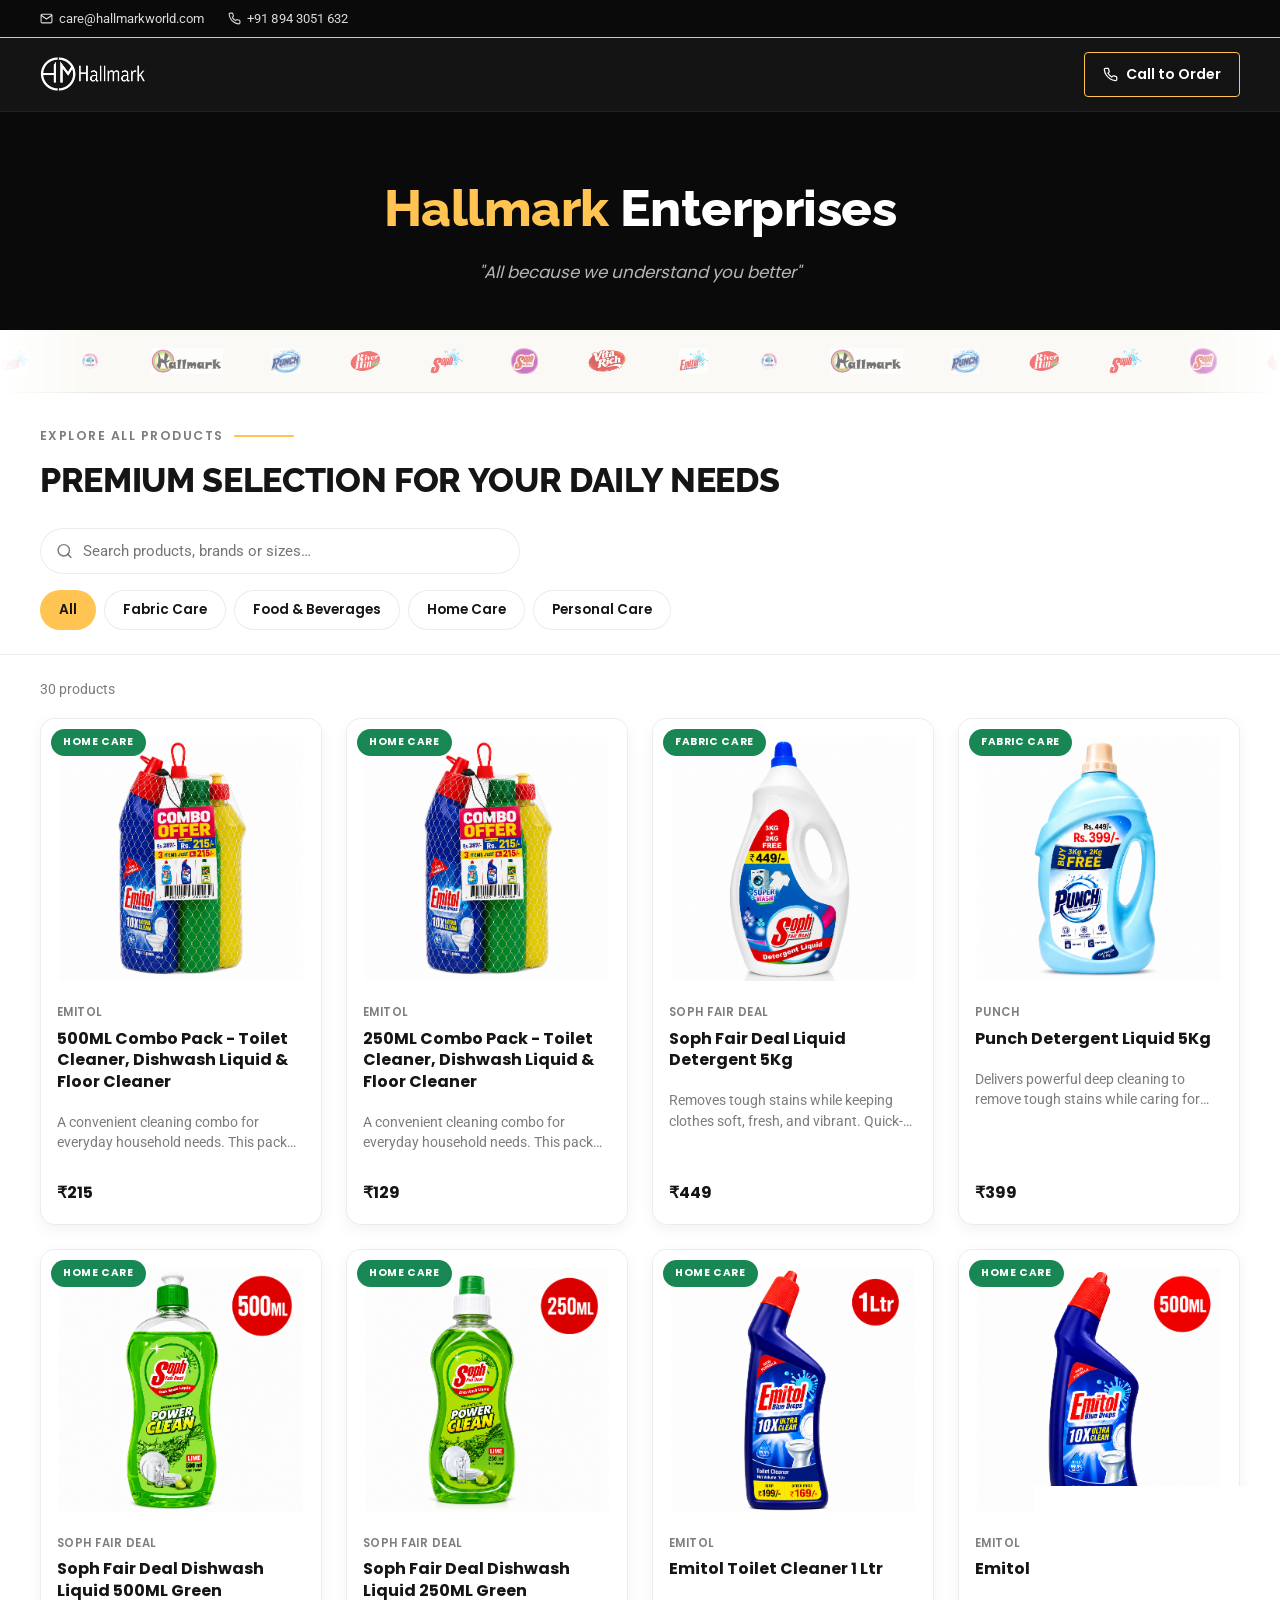
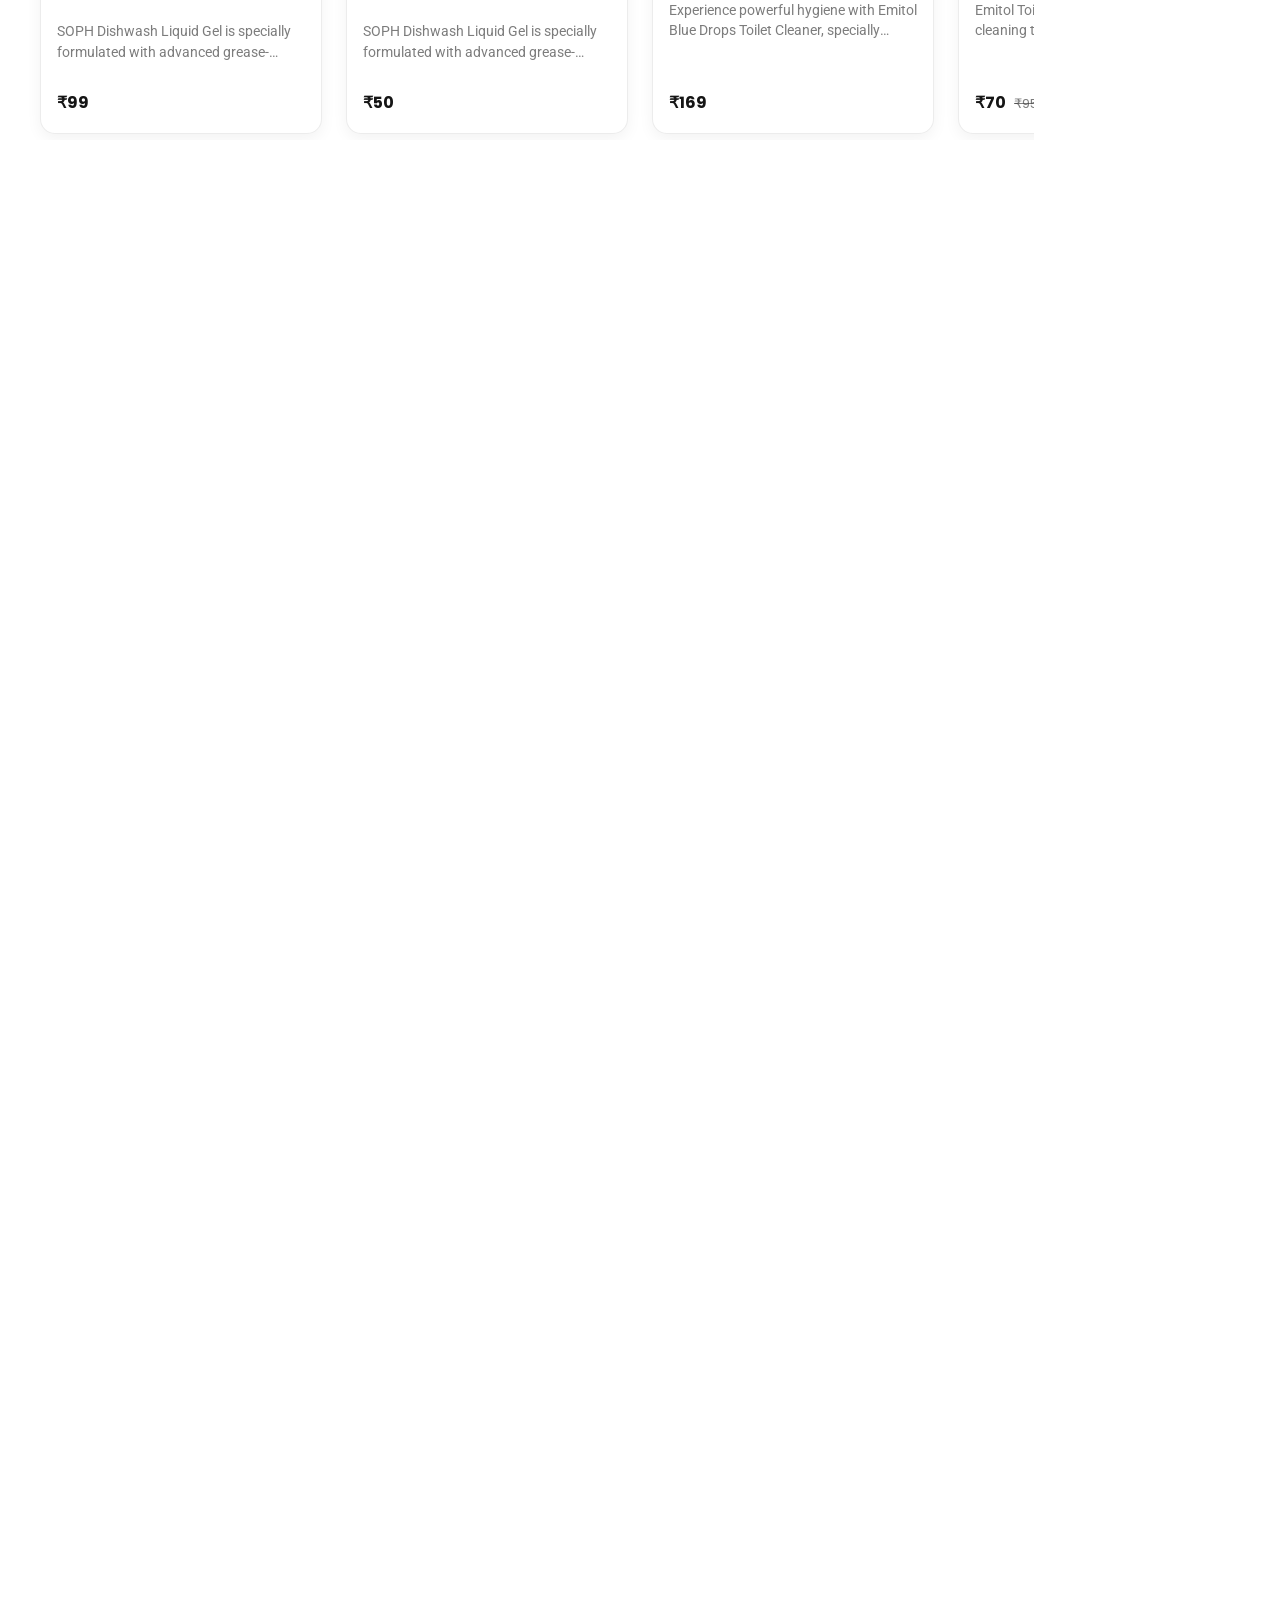
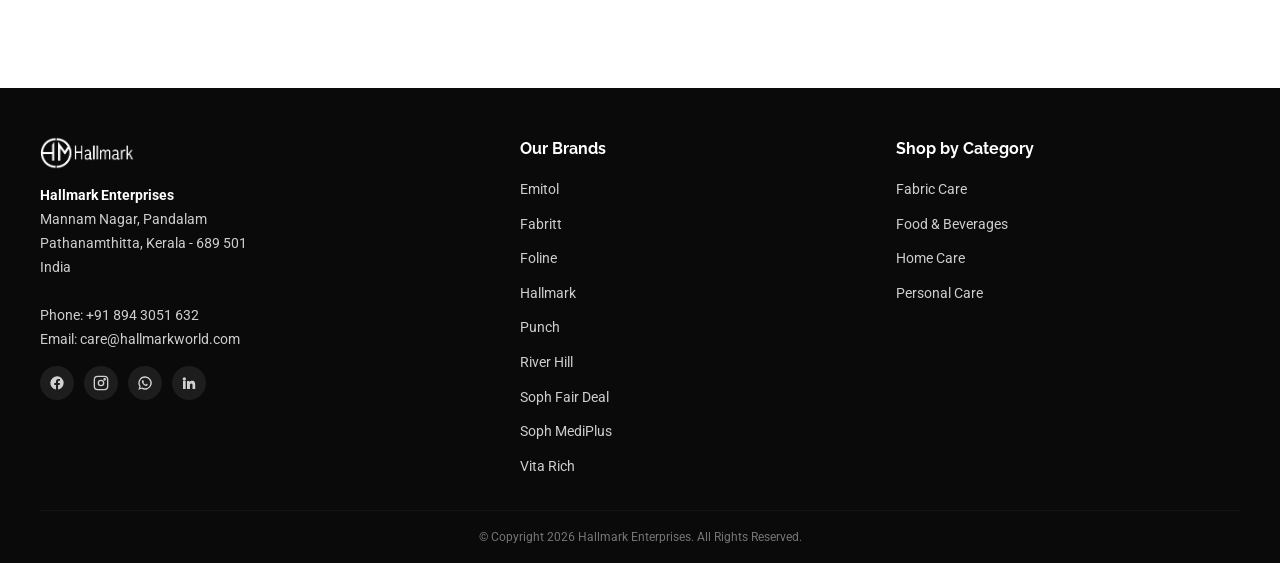
<file: index.html>
<!DOCTYPE html>
<html lang="en">
<head>
<meta charset="UTF-8">
<meta name="viewport" content="width=device-width, initial-scale=1.0">
<title>All Products | Hallmark Enterprises</title>
<link rel="stylesheet" href="css/style.css">
<link rel="manifest" href="manifest.json">
<meta name="theme-color" content="#0a0a0a">
<link rel="apple-touch-icon" href="icons/icon-192.png">
<link rel="icon" type="image/png" sizes="192x192" href="icons/icon-192.png">
<meta name="apple-mobile-web-app-capable" content="yes">
<meta name="apple-mobile-web-app-status-bar-style" content="black-translucent">
<meta name="apple-mobile-web-app-title" content="Hallmark">
</head>
<body>

<div class="topbar">
  <div class="wrap">
    <a href="mailto:care@hallmarkworld.com">
      <svg width="16" height="16" viewBox="0 0 24 24" fill="none" stroke="currentColor" stroke-width="2"><rect x="2" y="4" width="20" height="16" rx="2"></rect><path d="m22 6-10 7L2 6"></path></svg>
      care@hallmarkworld.com
    </a>
    <a href="tel:+918943051632">
      <svg width="16" height="16" viewBox="0 0 24 24" fill="none" stroke="currentColor" stroke-width="2"><path d="M22 16.92v3a2 2 0 0 1-2.18 2 19.79 19.79 0 0 1-8.63-3.07 19.5 19.5 0 0 1-6-6 19.79 19.79 0 0 1-3.07-8.67A2 2 0 0 1 4.11 2h3a2 2 0 0 1 2 1.72 12.84 12.84 0 0 0 .7 2.81 2 2 0 0 1-.45 2.11L8.09 9.91a16 16 0 0 0 6 6l1.27-1.27a2 2 0 0 1 2.11-.45 12.84 12.84 0 0 0 2.81.7A2 2 0 0 1 22 16.92z"></path></svg>
      +91 894 3051 632
    </a>
  </div>
</div>

<header class="site-header">
  <div class="wrap">
    <a class="logo-link" href="index.html"><img src="images/logo-white.png" alt="Hallmark Enterprises"></a>
    <a class="header-call" href="tel:+918943051632">
      <svg width="16" height="16" viewBox="0 0 24 24" fill="none" stroke="currentColor" stroke-width="2"><path d="M22 16.92v3a2 2 0 0 1-2.18 2 19.79 19.79 0 0 1-8.63-3.07 19.5 19.5 0 0 1-6-6 19.79 19.79 0 0 1-3.07-8.67A2 2 0 0 1 4.11 2h3a2 2 0 0 1 2 1.72 12.84 12.84 0 0 0 .7 2.81 2 2 0 0 1-.45 2.11L8.09 9.91a16 16 0 0 0 6 6l1.27-1.27a2 2 0 0 1 2.11-.45 12.84 12.84 0 0 0 2.81.7A2 2 0 0 1 22 16.92z"></path></svg>
      Call to Order
    </a>
  </div>
</header>

<section class="hero">
  <div class="wrap">
    <h1><span class="accent">Hallmark</span> Enterprises</h1>
    <p>"All because we understand you better"</p>
  </div>
</section>

<div class="brand-marquee">
  <div class="marquee-track" id="marquee-track"></div>
</div>

<div class="toolbar">
  <div class="wrap">
    <p class="section-eyebrow">Explore all products</p>
    <h2 class="section-heading">Premium selection for your daily needs</h2>
    <div class="search-box">
      <svg width="16" height="16" viewBox="0 0 24 24" fill="none" stroke="currentColor" stroke-width="2" stroke-linecap="round" stroke-linejoin="round"><circle cx="11" cy="11" r="8"></circle><line x1="21" y1="21" x2="16.65" y2="16.65"></line></svg>
      <input id="search" type="text" placeholder="Search products, brands or sizes…" autocomplete="off">
    </div>
    <div class="tabs" id="tabs">
      <div class="tab-indicator" id="tab-indicator"></div>
    </div>
  </div>
</div>

<main class="catalog">
  <div class="wrap">
    <p class="result-count" id="result-count"></p>
    <div class="grid" id="grid"></div>
  </div>
</main>

<footer class="site-footer">
  <div class="wrap">
    <div class="footer-grid">
      <div class="footer-brand-col">
        <img src="images/logo-white.png" alt="Hallmark Enterprises">
        <div class="footer-addr">
          <strong>Hallmark Enterprises</strong>
          Mannam Nagar, Pandalam<br>
          Pathanamthitta, Kerala - 689 501<br>
          India<br><br>
          Phone: +91 894 3051 632<br>
          Email: care@hallmarkworld.com
        </div>
        <div class="footer-social">
          <a href="https://facebook.com/hallmarkworld" target="_blank" rel="noopener" aria-label="Facebook">
            <svg width="16" height="16" viewBox="0 0 24 24" fill="currentColor"><path d="M22 12a10 10 0 1 0-11.56 9.88v-6.99H7.9V12h2.54V9.8c0-2.5 1.49-3.89 3.78-3.89 1.1 0 2.24.2 2.24.2v2.46h-1.26c-1.24 0-1.63.77-1.63 1.56V12h2.78l-.45 2.89h-2.33v6.99A10 10 0 0 0 22 12z"></path></svg>
          </a>
          <a href="https://instagram.com/hallmarkworld" target="_blank" rel="noopener" aria-label="Instagram">
            <svg width="16" height="16" viewBox="0 0 24 24" fill="none" stroke="currentColor" stroke-width="2"><rect x="2" y="2" width="20" height="20" rx="5"></rect><circle cx="12" cy="12" r="4"></circle><circle cx="17.5" cy="6.5" r="1"></circle></svg>
          </a>
          <a href="https://wa.me/918943051632" target="_blank" rel="noopener" aria-label="WhatsApp">
            <svg width="16" height="16" viewBox="0 0 24 24" fill="currentColor"><path d="M12 2a10 10 0 0 0-8.5 15.2L2 22l4.9-1.5A10 10 0 1 0 12 2zm0 18a8 8 0 0 1-4.1-1.1l-.3-.2-2.9.9.9-2.8-.2-.3A8 8 0 1 1 12 20zm4.4-6c-.2-.1-1.4-.7-1.6-.8-.2-.1-.4-.1-.5.1-.2.2-.6.8-.8 1-.1.2-.3.2-.5.1-1.4-.7-2.3-1.3-3.2-2.8-.2-.4.2-.4.6-1.2.1-.2 0-.3 0-.5-.1-.1-.5-1.3-.7-1.8-.2-.5-.4-.4-.5-.4h-.5c-.2 0-.4.1-.6.3-.6.6-.9 1.3-.9 2.2.1 1 .6 2.1 1.4 3 1 1.3 2.1 2.3 3.7 2.9 1.5.6 1.5.4 1.8.4.4 0 1.2-.5 1.4-1 .2-.5.2-.9.1-1z"></path></svg>
          </a>
          <a href="https://linkedin.com/company/hallmarkworld" target="_blank" rel="noopener" aria-label="LinkedIn">
            <svg width="16" height="16" viewBox="0 0 24 24" fill="currentColor"><path d="M4.98 3.5a2.5 2.5 0 1 1 0 5 2.5 2.5 0 0 1 0-5zM3 9h4v12H3zM9 9h3.8v1.7h.1c.5-1 1.8-2 3.7-2 4 0 4.7 2.6 4.7 6V21h-4v-5.3c0-1.3 0-3-1.8-3s-2.1 1.4-2.1 2.9V21H9z"></path></svg>
          </a>
        </div>
      </div>
      <div class="footer-col" id="footer-brands">
        <h3>Our Brands</h3>
        <ul id="brand-links"></ul>
      </div>
      <div class="footer-col">
        <h3>Shop by Category</h3>
        <ul id="category-links"></ul>
      </div>
    </div>
    <div class="footer-bottom">&copy; Copyright <span id="year"></span> Hallmark Enterprises. All Rights Reserved.</div>
  </div>
</footer>

<script src="js/products.js"></script>
<script src="js/app.js"></script>
<script>
  document.getElementById("year").textContent = new Date().getFullYear();
  document.getElementById("brand-links").innerHTML = BRANDS
    .filter((b) => PRODUCTS.some((p) => p.brandSlug === b.id))
    .map((b) => `<li><a href="index.html?brand=${encodeURIComponent(b.name)}">${b.name}</a></li>`)
    .join("");
  document.getElementById("category-links").innerHTML = CATEGORIES
    .filter((c) => PRODUCTS.some((p) => p.category === c))
    .map((c) => `<li><a href="index.html?category=${encodeURIComponent(c)}">${c}</a></li>`)
    .join("");
</script>
<script>
  if ("serviceWorker" in navigator) {
    window.addEventListener("load", () => navigator.serviceWorker.register("sw.js"));
  }
</script>
</body>
</html>
</file>
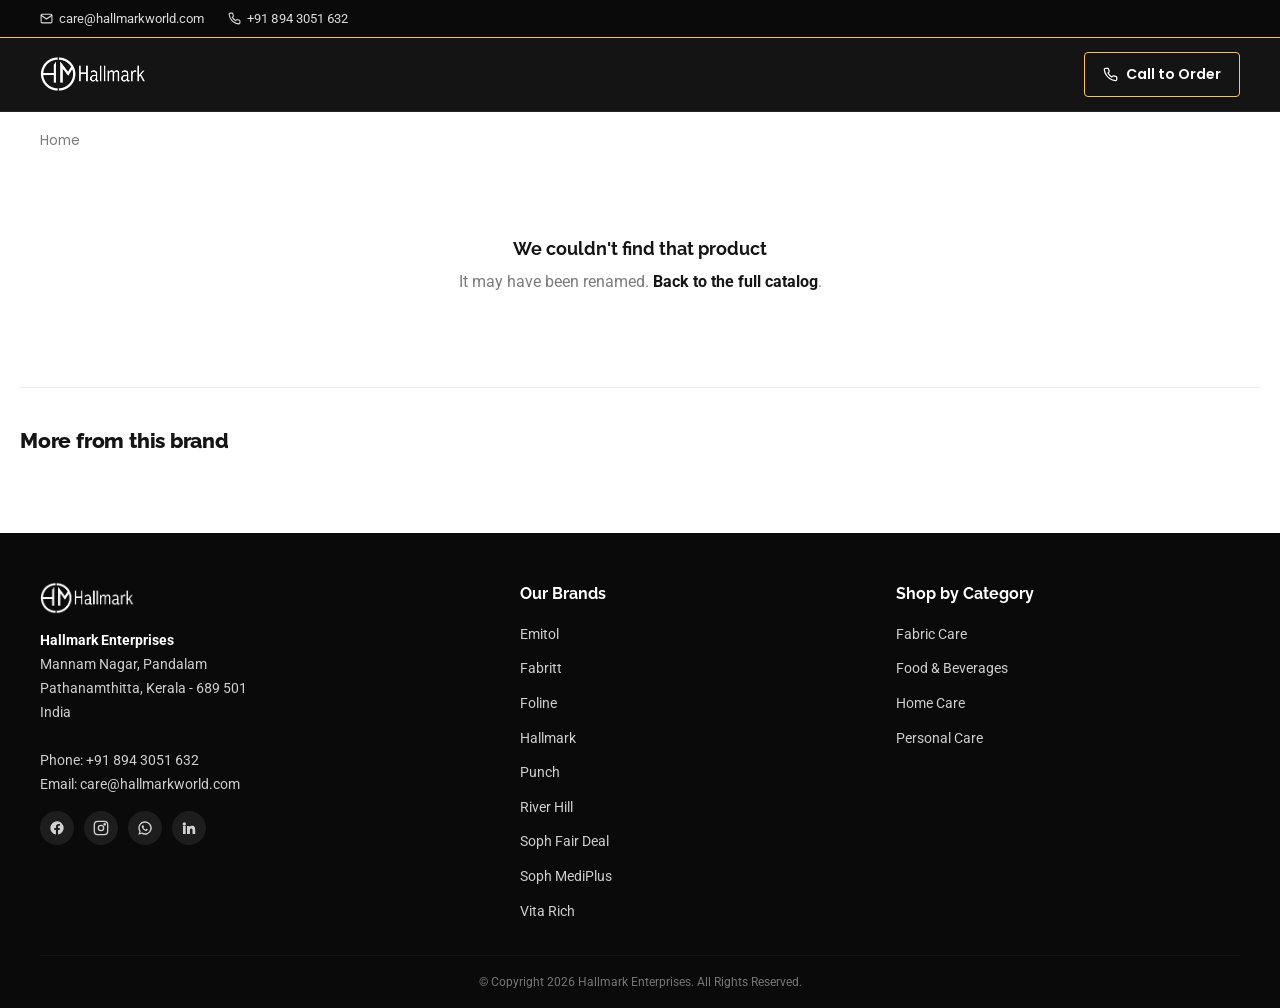
<file: product.html>
<!DOCTYPE html>
<html lang="en">
<head>
<meta charset="UTF-8">
<meta name="viewport" content="width=device-width, initial-scale=1.0">
<title>Product | Hallmark Enterprises</title>
<link rel="stylesheet" href="css/style.css">
<link rel="manifest" href="manifest.json">
<meta name="theme-color" content="#0a0a0a">
<link rel="apple-touch-icon" href="icons/icon-192.png">
<link rel="icon" type="image/png" sizes="192x192" href="icons/icon-192.png">
<meta name="apple-mobile-web-app-capable" content="yes">
<meta name="apple-mobile-web-app-status-bar-style" content="black-translucent">
<meta name="apple-mobile-web-app-title" content="Hallmark">
</head>
<body>

<div class="topbar">
  <div class="wrap">
    <a href="mailto:care@hallmarkworld.com">
      <svg width="16" height="16" viewBox="0 0 24 24" fill="none" stroke="currentColor" stroke-width="2"><rect x="2" y="4" width="20" height="16" rx="2"></rect><path d="m22 6-10 7L2 6"></path></svg>
      care@hallmarkworld.com
    </a>
    <a href="tel:+918943051632">
      <svg width="16" height="16" viewBox="0 0 24 24" fill="none" stroke="currentColor" stroke-width="2"><path d="M22 16.92v3a2 2 0 0 1-2.18 2 19.79 19.79 0 0 1-8.63-3.07 19.5 19.5 0 0 1-6-6 19.79 19.79 0 0 1-3.07-8.67A2 2 0 0 1 4.11 2h3a2 2 0 0 1 2 1.72 12.84 12.84 0 0 0 .7 2.81 2 2 0 0 1-.45 2.11L8.09 9.91a16 16 0 0 0 6 6l1.27-1.27a2 2 0 0 1 2.11-.45 12.84 12.84 0 0 0 2.81.7A2 2 0 0 1 22 16.92z"></path></svg>
      +91 894 3051 632
    </a>
  </div>
</div>

<header class="site-header">
  <div class="wrap">
    <a class="logo-link" href="index.html"><img src="images/logo-white.png" alt="Hallmark Enterprises"></a>
    <a class="header-call" href="tel:+918943051632">
      <svg width="16" height="16" viewBox="0 0 24 24" fill="none" stroke="currentColor" stroke-width="2"><path d="M22 16.92v3a2 2 0 0 1-2.18 2 19.79 19.79 0 0 1-8.63-3.07 19.5 19.5 0 0 1-6-6 19.79 19.79 0 0 1-3.07-8.67A2 2 0 0 1 4.11 2h3a2 2 0 0 1 2 1.72 12.84 12.84 0 0 0 .7 2.81 2 2 0 0 1-.45 2.11L8.09 9.91a16 16 0 0 0 6 6l1.27-1.27a2 2 0 0 1 2.11-.45 12.84 12.84 0 0 0 2.81.7A2 2 0 0 1 22 16.92z"></path></svg>
      Call to Order
    </a>
  </div>
</header>

<div class="wrap">
  <nav class="breadcrumb">
    <a href="index.html">Home</a><span id="breadcrumb-extra"></span>
  </nav>

  <section class="product-detail" id="product-root">
    <!-- filled by js/product.js -->
  </section>
</div>

<section class="more-from wrap" id="more-from">
  <h2 class="section-heading" id="more-from-title">More from this brand</h2>
  <div class="grid more-grid" id="more-grid"></div>
</section>

<footer class="site-footer">
  <div class="wrap">
    <div class="footer-grid">
      <div class="footer-brand-col">
        <img src="images/logo-white.png" alt="Hallmark Enterprises">
        <div class="footer-addr">
          <strong>Hallmark Enterprises</strong>
          Mannam Nagar, Pandalam<br>
          Pathanamthitta, Kerala - 689 501<br>
          India<br><br>
          Phone: +91 894 3051 632<br>
          Email: care@hallmarkworld.com
        </div>
        <div class="footer-social">
          <a href="https://facebook.com/hallmarkworld" target="_blank" rel="noopener" aria-label="Facebook">
            <svg width="16" height="16" viewBox="0 0 24 24" fill="currentColor"><path d="M22 12a10 10 0 1 0-11.56 9.88v-6.99H7.9V12h2.54V9.8c0-2.5 1.49-3.89 3.78-3.89 1.1 0 2.24.2 2.24.2v2.46h-1.26c-1.24 0-1.63.77-1.63 1.56V12h2.78l-.45 2.89h-2.33v6.99A10 10 0 0 0 22 12z"></path></svg>
          </a>
          <a href="https://instagram.com/hallmarkworld" target="_blank" rel="noopener" aria-label="Instagram">
            <svg width="16" height="16" viewBox="0 0 24 24" fill="none" stroke="currentColor" stroke-width="2"><rect x="2" y="2" width="20" height="20" rx="5"></rect><circle cx="12" cy="12" r="4"></circle><circle cx="17.5" cy="6.5" r="1"></circle></svg>
          </a>
          <a href="https://wa.me/918943051632" target="_blank" rel="noopener" aria-label="WhatsApp">
            <svg width="16" height="16" viewBox="0 0 24 24" fill="currentColor"><path d="M12 2a10 10 0 0 0-8.5 15.2L2 22l4.9-1.5A10 10 0 1 0 12 2zm0 18a8 8 0 0 1-4.1-1.1l-.3-.2-2.9.9.9-2.8-.2-.3A8 8 0 1 1 12 20zm4.4-6c-.2-.1-1.4-.7-1.6-.8-.2-.1-.4-.1-.5.1-.2.2-.6.8-.8 1-.1.2-.3.2-.5.1-1.4-.7-2.3-1.3-3.2-2.8-.2-.4.2-.4.6-1.2.1-.2 0-.3 0-.5-.1-.1-.5-1.3-.7-1.8-.2-.5-.4-.4-.5-.4h-.5c-.2 0-.4.1-.6.3-.6.6-.9 1.3-.9 2.2.1 1 .6 2.1 1.4 3 1 1.3 2.1 2.3 3.7 2.9 1.5.6 1.5.4 1.8.4.4 0 1.2-.5 1.4-1 .2-.5.2-.9.1-1z"></path></svg>
          </a>
          <a href="https://linkedin.com/company/hallmarkworld" target="_blank" rel="noopener" aria-label="LinkedIn">
            <svg width="16" height="16" viewBox="0 0 24 24" fill="currentColor"><path d="M4.98 3.5a2.5 2.5 0 1 1 0 5 2.5 2.5 0 0 1 0-5zM3 9h4v12H3zM9 9h3.8v1.7h.1c.5-1 1.8-2 3.7-2 4 0 4.7 2.6 4.7 6V21h-4v-5.3c0-1.3 0-3-1.8-3s-2.1 1.4-2.1 2.9V21H9z"></path></svg>
          </a>
        </div>
      </div>
      <div class="footer-col" id="footer-brands">
        <h3>Our Brands</h3>
        <ul id="brand-links"></ul>
      </div>
      <div class="footer-col">
        <h3>Shop by Category</h3>
        <ul id="category-links"></ul>
      </div>
    </div>
    <div class="footer-bottom">&copy; Copyright <span id="year"></span> Hallmark Enterprises. All Rights Reserved.</div>
  </div>
</footer>

<script src="js/products.js"></script>
<script src="js/product.js"></script>
<script>
  document.getElementById("year").textContent = new Date().getFullYear();
  document.getElementById("brand-links").innerHTML = BRANDS
    .filter((b) => PRODUCTS.some((p) => p.brandSlug === b.id))
    .map((b) => `<li><a href="index.html?brand=${encodeURIComponent(b.name)}">${b.name}</a></li>`)
    .join("");
  document.getElementById("category-links").innerHTML = CATEGORIES
    .filter((c) => PRODUCTS.some((p) => p.category === c))
    .map((c) => `<li><a href="index.html?category=${encodeURIComponent(c)}">${c}</a></li>`)
    .join("");
</script>
<script>
  if ("serviceWorker" in navigator) {
    window.addEventListener("load", () => navigator.serviceWorker.register("sw.js"));
  }
</script>
</body>
</html>
</file>
<file: css/style.css>
/* ============================================================
   Hallmark Enterprises — product catalog
   Tokens copied from the live hallmarkworld.com site's computed styles:
   --accent-color:#ffc451  --heading-color:#151515  --default-color:#444444
   --background-color:#fff  heading-font:Raleway  nav-font:Poppins  body-font:Roboto
   category badge:#198754 pill  card radius:15px  card shadow:0 5px 15px rgba(0,0,0,.05)
   ============================================================ */

@font-face {
  font-family: "Poppins";
  font-style: normal; font-weight: 400; font-display: swap;
  src: url("../fonts/poppins-400.woff2") format("woff2");
}
@font-face {
  font-family: "Poppins";
  font-style: normal; font-weight: 500; font-display: swap;
  src: url("../fonts/poppins-500.woff2") format("woff2");
}
@font-face {
  font-family: "Poppins";
  font-style: normal; font-weight: 600; font-display: swap;
  src: url("../fonts/poppins-600.woff2") format("woff2");
}
@font-face {
  font-family: "Poppins";
  font-style: normal; font-weight: 700; font-display: swap;
  src: url("../fonts/poppins-700.woff2") format("woff2");
}
@font-face {
  font-family: "Raleway";
  font-style: normal; font-weight: 700 900; font-display: swap;
  src: url("../fonts/raleway-700.woff2") format("woff2");
}
@font-face {
  font-family: "Roboto";
  font-style: normal; font-weight: 400 700; font-display: swap;
  src: url("../fonts/roboto-400.woff2") format("woff2");
}

:root {
  --accent: #ffc451;
  --accent-ink: #151515;
  --heading: #151515;
  --body-text: #444444;
  --body-text-soft: rgba(68, 68, 68, 0.7);
  --bg: #ffffff;
  --surface: #ffffff;
  --dark: #0a0a0a;
  --dark-2: #141414;
  --line: rgba(68, 68, 68, 0.1);
  --green: #198754;
  --blue: #2b71ff;

  --font-display: "Raleway", sans-serif;
  --font-nav: "Poppins", sans-serif;
  --font-body: "Roboto", system-ui, -apple-system, "Segoe UI", Arial, sans-serif;

  --container: 1240px;
}

* {
  box-sizing: border-box;
  font-variant-numeric: lining-nums;
  font-feature-settings: "lnum" 1;
}
html { scroll-behavior: smooth; }

body {
  margin: 0;
  background: var(--bg);
  color: var(--body-text);
  font-family: var(--font-body);
  font-size: 16px;
  line-height: 1.6;
  -webkit-font-smoothing: antialiased;
}

img { max-width: 100%; display: block; }
a { color: inherit; text-decoration: none; }
button { font-family: inherit; cursor: pointer; }

.wrap {
  max-width: var(--container);
  margin: 0 auto;
  padding: 0 20px;
}

/* ---------------- Topbar + Header ---------------- */

.topbar {
  background: var(--dark);
  color: rgba(255, 255, 255, 0.85);
  font-size: 0.82rem;
  border-bottom: 1px solid var(--accent);
}
.topbar .wrap {
  display: flex;
  flex-wrap: wrap;
  gap: 6px 24px;
  padding: 8px 20px;
}
.topbar a { display: inline-flex; align-items: center; gap: 6px; white-space: nowrap; }
.topbar a:hover { color: var(--accent); }
.topbar svg { width: 13px; height: 13px; flex-shrink: 0; }

@media (max-width: 360px) {
  .topbar { font-size: 0.74rem; }
  .topbar .wrap { gap: 4px 16px; padding: 7px 16px; }
}

.site-header {
  background: var(--dark-2);
  border-bottom: 1px solid rgba(255, 255, 255, 0.06);
}
.site-header .wrap {
  display: flex;
  align-items: center;
  justify-content: space-between;
  gap: 16px;
  padding: 14px 20px;
}
.logo-link { display: flex; align-items: center; }
.logo-link img { height: 38px; width: auto; }

.header-call {
  display: inline-flex;
  align-items: center;
  gap: 8px;
  background: transparent;
  border: 1.6px solid var(--accent);
  color: #fff;
  font-family: var(--font-nav);
  font-weight: 600;
  font-size: 0.88rem;
  padding: 10px 18px;
  border-radius: 4px;
  white-space: nowrap;
  transition: background 0.15s ease, color 0.15s ease;
}
.header-call:hover { background: var(--accent); color: var(--accent-ink); }
.header-call svg { width: 15px; height: 15px; flex-shrink: 0; }

/* ---------------- Hero ---------------- */

.hero {
  background: var(--dark);
  color: #fff;
  padding: 56px 0 44px;
  text-align: center;
}
.hero h1 {
  font-family: var(--font-display);
  font-weight: 800;
  font-size: clamp(2rem, 5vw, 3.2rem);
  margin: 0 0 10px;
  letter-spacing: -0.01em;
  opacity: 0;
  animation: hero-rise 0.8s cubic-bezier(0.16, 1, 0.3, 1) 0.1s forwards;
}
.hero h1 .accent { color: var(--accent); }
.hero p {
  font-family: var(--font-nav);
  font-style: italic;
  color: rgba(255, 255, 255, 0.7);
  font-size: 1.05rem;
  margin: 0;
  opacity: 0;
  animation: hero-rise 0.8s cubic-bezier(0.16, 1, 0.3, 1) 0.3s forwards;
}
@keyframes hero-rise {
  from { opacity: 0; transform: translateY(14px); }
  to { opacity: 1; transform: translateY(0); }
}

/* ---------------- Brand marquee ---------------- */

.brand-marquee {
  background: #faf9f5;
  padding: 18px 0;
  overflow: hidden;
  border-bottom: 1px solid var(--line);
  -webkit-mask-image: linear-gradient(90deg, transparent, #000 8%, #000 92%, transparent);
  mask-image: linear-gradient(90deg, transparent, #000 8%, #000 92%, transparent);
}
.marquee-track {
  display: flex;
  align-items: center;
  gap: 48px;
  width: max-content;
  animation: marquee-scroll 32s linear infinite;
}
.brand-marquee:hover .marquee-track { animation-play-state: paused; }
.marquee-track img {
  height: 26px;
  width: auto;
  object-fit: contain;
  opacity: 0.6;
  transition: opacity 0.2s ease, transform 0.2s ease;
}
.marquee-track img:hover { opacity: 1; transform: translateY(-1px); }
@keyframes marquee-scroll {
  from { transform: translateX(0); }
  to { transform: translateX(-50%); }
}

/* ---------------- Scroll reveal ---------------- */

.reveal-up {
  opacity: 0;
  transform: translateY(22px);
  transition: opacity 0.6s cubic-bezier(0.16, 1, 0.3, 1), transform 0.6s cubic-bezier(0.16, 1, 0.3, 1);
}
.reveal-up.in-view { opacity: 1; transform: translateY(0); }

/* ---------------- Toolbar (search + tabs) ---------------- */

.toolbar {
  background: var(--bg);
  border-bottom: 1px solid var(--line);
  padding: 20px 0 4px;
}

.section-eyebrow {
  display: flex;
  align-items: center;
  gap: 10px;
  font-family: var(--font-nav);
  font-size: 0.78rem;
  font-weight: 600;
  letter-spacing: 0.12em;
  text-transform: uppercase;
  color: var(--body-text-soft);
  margin-bottom: 8px;
}
.section-eyebrow::after {
  content: "";
  flex: 0 0 60px;
  height: 2px;
  background: var(--accent);
}
.section-heading {
  font-family: var(--font-display);
  font-weight: 800;
  text-transform: uppercase;
  font-size: clamp(1.4rem, 3vw, 2.1rem);
  color: var(--heading);
  margin: 0 0 20px;
  letter-spacing: -0.01em;
}

.search-box {
  position: relative;
  margin-bottom: 16px;
  max-width: 480px;
}
.search-box input {
  width: 100%;
  padding: 13px 16px 13px 42px;
  border: 1.5px solid var(--line);
  border-radius: 50px;
  background: var(--surface);
  font-family: var(--font-body);
  font-size: 0.95rem;
  color: var(--body-text);
  outline: none;
  transition: border-color 0.15s ease;
}
.search-box input:focus { border-color: var(--accent); }
.search-box svg {
  position: absolute;
  left: 16px;
  top: 50%;
  transform: translateY(-50%);
  width: 17px;
  height: 17px;
  color: var(--body-text-soft);
  pointer-events: none;
}

.tabs {
  position: relative;
  display: flex;
  gap: 8px;
  overflow-x: auto;
  padding-bottom: 20px;
  scrollbar-width: thin;
}
.tabs::-webkit-scrollbar { height: 4px; }
.tabs::-webkit-scrollbar-thumb { background: var(--line); border-radius: 4px; }

.tab-indicator {
  position: absolute;
  top: 0;
  left: 0;
  height: calc(100% - 20px);
  background: var(--accent);
  border-radius: 50px;
  transition: transform 0.35s cubic-bezier(0.4, 0, 0.2, 1), width 0.35s cubic-bezier(0.4, 0, 0.2, 1);
  z-index: 0;
  pointer-events: none;
}

.tab-btn {
  position: relative;
  z-index: 1;
  flex-shrink: 0;
  background: var(--surface);
  border: 1.5px solid var(--line);
  color: var(--heading);
  font-family: var(--font-nav);
  font-weight: 600;
  font-size: 0.85rem;
  padding: 9px 18px;
  border-radius: 50px;
  transition: color 0.2s ease, border-color 0.2s ease, transform 0.15s ease;
}
.tab-btn:hover { border-color: var(--accent); }
.tab-btn:active { transform: scale(0.96); }
.tab-btn.active { background: transparent; border-color: transparent; color: var(--accent-ink); }

/* ---------------- Product grid ---------------- */

.catalog { padding: 24px 0 56px; }

.result-count {
  color: var(--body-text-soft);
  font-size: 0.85rem;
  margin: 0 0 18px;
}

.grid {
  display: grid;
  grid-template-columns: repeat(2, 1fr);
  gap: 20px;
}
@media (min-width: 640px) { .grid { grid-template-columns: repeat(3, 1fr); } }
@media (min-width: 992px) { .grid { grid-template-columns: repeat(4, 1fr); gap: 24px; } }

.card {
  background: var(--surface);
  border: 0.8px solid var(--line);
  border-radius: 15px;
  box-shadow: 0 5px 15px rgba(0, 0, 0, 0.05);
  overflow: hidden;
  display: flex;
  flex-direction: column;
  transition: transform 0.25s cubic-bezier(0.16, 1, 0.3, 1), box-shadow 0.25s ease, border-color 0.2s ease,
    opacity 0.6s cubic-bezier(0.16, 1, 0.3, 1);
}

.card:hover {
  transform: translateY(-6px);
  border-color: var(--accent);
  box-shadow: 0 20px 32px -16px rgba(15, 61, 41, 0.22);
}
.card:active { transform: translateY(-2px) scale(0.99); }

.card-media {
  position: relative;
  background: #fff;
  aspect-ratio: 1 / 1;
  overflow: hidden;
  display: flex;
  align-items: center;
  justify-content: center;
  padding: 18px;
}
.card-media img {
  width: 100%;
  height: 100%;
  object-fit: contain;
  transition: transform 0.25s ease;
}
.card:hover .card-media img { transform: scale(1.04); }

.category-badge {
  position: absolute;
  top: 10px;
  left: 10px;
  background: var(--green);
  color: #fff;
  font-family: var(--font-nav);
  font-size: 0.65rem;
  font-weight: 700;
  text-transform: uppercase;
  letter-spacing: 0.06em;
  padding: 5px 12px;
  border-radius: 30px;
}

.card-body {
  padding: 4px 16px 18px;
  flex: 1;
  display: flex;
  flex-direction: column;
  gap: 6px;
}
.card-brand {
  font-family: var(--font-nav);
  font-size: 0.72rem;
  font-weight: 600;
  color: var(--accent-ink);
  opacity: 0.55;
  text-transform: uppercase;
  letter-spacing: 0.04em;
}
.card-name {
  font-family: var(--font-nav);
  font-weight: 700;
  font-size: 1rem;
  color: var(--heading);
  line-height: 1.35;
  transition: color 0.15s ease;
}
.card:hover .card-name { color: #c98a1f; }
.card-desc {
  font-size: 0.85rem;
  color: var(--body-text-soft);
  line-height: 1.5;
  display: -webkit-box;
  -webkit-line-clamp: 2;
  -webkit-box-orient: vertical;
  overflow: hidden;
}
.card-price {
  margin-top: auto;
  padding-top: 8px;
  display: flex;
  align-items: baseline;
  gap: 8px;
  font-family: var(--font-nav);
}
.card-price .now { font-weight: 700; color: var(--heading); font-size: 1rem; }
.card-price .was { text-decoration: line-through; color: var(--body-text-soft); font-size: 0.82rem; }

.empty-state {
  text-align: center;
  padding: 64px 20px;
  color: var(--body-text-soft);
  grid-column: 1 / -1;
}
.empty-state strong { display: block; color: var(--heading); font-size: 1.1rem; margin-bottom: 6px; font-family: var(--font-display); }

/* ---------------- Product detail page ---------------- */

.breadcrumb {
  padding: 18px 0 0;
  font-size: 0.85rem;
  color: var(--body-text-soft);
  font-family: var(--font-nav);
}
.breadcrumb a:hover { color: #c98a1f; }
.breadcrumb .sep { margin: 0 6px; opacity: 0.5; }
.breadcrumb .current { color: var(--heading); }

.product-detail {
  padding: 20px 0 20px;
  display: grid;
  grid-template-columns: 1fr;
  gap: 40px;
}
@media (min-width: 860px) { .product-detail { grid-template-columns: 1fr 1fr; align-items: start; } }

.product-media-main {
  background: #fff;
  border: 1px solid var(--line);
  border-radius: 15px;
  padding: 28px;
  overflow: hidden;
  display: flex;
  align-items: center;
  justify-content: center;
  min-height: 320px;
  max-height: 440px;
}
.product-media-main img { max-height: 400px; max-width: 100%; width: auto; margin: 0 auto; object-fit: contain; }

.thumb-strip { display: flex; gap: 10px; margin-top: 12px; flex-wrap: wrap; }
.thumb-strip button {
  width: 64px; height: 64px;
  border: 1.5px solid var(--line);
  border-radius: 8px;
  background: #fff;
  padding: 6px;
  overflow: hidden;
  display: flex; align-items: center; justify-content: center;
  transition: border-color 0.15s ease;
}
.thumb-strip button.active, .thumb-strip button:hover { border-color: var(--accent); }
.thumb-strip img { max-width: 100%; max-height: 100%; }

.product-category {
  display: inline-block;
  background: rgba(255, 196, 81, 0.12);
  color: #c98a1f;
  font-family: var(--font-nav);
  font-size: 0.72rem;
  font-weight: 700;
  text-transform: uppercase;
  letter-spacing: 0.05em;
  padding: 6px 12px;
  border-radius: 6px;
  margin-bottom: 14px;
}
.product-name {
  font-family: var(--font-nav);
  font-size: clamp(1.6rem, 3.2vw, 2.1rem);
  font-weight: 700;
  color: var(--heading);
  letter-spacing: -0.01em;
  line-height: 1.2;
  margin: 0 0 10px;
}
.product-brand {
  font-family: var(--font-nav);
  font-size: 0.95rem;
  color: var(--body-text);
  margin-bottom: 18px;
}
.product-brand a { color: #c98a1f; font-weight: 600; }
.product-brand a:hover { text-decoration: underline; }

.price-block {
  display: flex;
  align-items: baseline;
  gap: 12px;
  margin-bottom: 20px;
}
.price-now { font-family: var(--font-nav); font-size: 1.7rem; font-weight: 700; color: var(--heading); }
.price-was { font-family: var(--font-nav); font-size: 1.05rem; color: var(--body-text-soft); text-decoration: line-through; }
.price-label { font-size: 0.78rem; color: var(--body-text-soft); }

.section-block { margin-bottom: 28px; }
.section-block h2 {
  font-family: var(--font-display);
  font-size: 1.15rem;
  font-weight: 800;
  color: var(--heading);
  margin: 0 0 12px;
}
.section-block h2.with-bar {
  border-left: 3px solid var(--accent);
  padding-left: 12px;
}
.section-block p { margin: 0 0 10px; font-size: 0.96rem; }

.spec-panel {
  background: #f8f7f4;
  border-radius: 10px;
  padding: 18px 20px;
  display: grid;
  grid-template-columns: 1fr;
  gap: 14px;
}
@media (min-width: 480px) { .spec-panel { grid-template-columns: 1fr 1fr; } }
.spec-item .spec-label {
  font-family: var(--font-nav);
  font-size: 0.68rem;
  font-weight: 700;
  text-transform: uppercase;
  letter-spacing: 0.06em;
  color: var(--body-text-soft);
  display: block;
  margin-bottom: 4px;
}
.spec-item .spec-value { font-family: var(--font-nav); font-weight: 600; color: var(--heading); font-size: 0.92rem; }

.tiers-table { width: 100%; border-collapse: collapse; font-size: 0.9rem; font-family: var(--font-nav); }
.tiers-table th, .tiers-table td {
  text-align: left;
  padding: 9px 12px;
  border-bottom: 1px solid var(--line);
}
.tiers-table th {
  font-family: var(--font-nav);
  font-size: 0.68rem;
  text-transform: uppercase;
  letter-spacing: 0.05em;
  color: var(--body-text-soft);
  font-weight: 700;
}
.tiers-table td.price-col { font-weight: 700; color: var(--heading); }

.howto-list { margin: 0; padding-left: 0; list-style: none; counter-reset: howto; }
.howto-list li {
  counter-increment: howto;
  display: flex;
  gap: 12px;
  padding: 9px 0;
  border-bottom: 1px dashed var(--line);
  font-size: 0.93rem;
}
.howto-list li:last-child { border-bottom: none; }
.howto-list li::before {
  content: counter(howto);
  flex-shrink: 0;
  width: 22px; height: 22px;
  border-radius: 50%;
  background: var(--accent);
  color: var(--accent-ink);
  font-family: var(--font-nav);
  font-weight: 700;
  font-size: 0.75rem;
  display: flex; align-items: center; justify-content: center;
}
.howto-heading {
  font-family: var(--font-nav);
  font-weight: 700;
  color: var(--heading);
  font-size: 0.92rem;
  margin: 18px 0 6px;
}
.section-block .howto-heading:first-child { margin-top: 0; }

.howto-note {
  display: flex;
  gap: 12px;
  align-items: flex-start;
  color: var(--body-text-soft);
  font-style: italic;
  font-size: 0.88rem;
  margin: 8px 0 0;
}
.howto-note::before {
  content: "i";
  flex-shrink: 0;
  width: 22px; height: 22px;
  border-radius: 50%;
  background: var(--line);
  color: var(--body-text);
  font-family: var(--font-nav);
  font-style: normal;
  font-weight: 700;
  font-size: 0.75rem;
  display: flex; align-items: center; justify-content: center;
}

.cta-row { display: flex; flex-wrap: wrap; gap: 12px; margin-top: 4px; }

.btn-primary {
  display: inline-flex;
  align-items: center;
  gap: 10px;
  background: var(--blue);
  color: #fff;
  font-family: var(--font-nav);
  font-weight: 600;
  font-size: 0.98rem;
  padding: 14px 26px;
  border-radius: 50px;
  transition: background 0.15s ease, transform 0.15s ease;
}
.btn-primary:hover { background: #1f5de0; transform: translateY(-1px); }
.btn-primary:active { transform: translateY(0) scale(0.97); }
.btn-primary svg { width: 18px; height: 18px; }

.btn-secondary {
  display: inline-flex;
  align-items: center;
  gap: 10px;
  background: transparent;
  color: var(--heading);
  font-family: var(--font-nav);
  font-weight: 600;
  font-size: 0.98rem;
  padding: 14px 24px;
  border-radius: 50px;
  border: 1.5px solid var(--line);
  transition: border-color 0.15s ease;
}
.btn-secondary:hover { border-color: var(--heading); }
.btn-secondary:active { transform: scale(0.97); }

.product-media-main { transition: box-shadow 0.25s ease; }
.product-media-main img { transition: opacity 0.2s ease, transform 0.3s cubic-bezier(0.16, 1, 0.3, 1); }
.thumb-strip button { transition: border-color 0.2s ease, transform 0.15s ease; }
.thumb-strip button:active { transform: scale(0.93); }

.more-from {
  padding: 36px 0 56px;
  border-top: 1px solid var(--line);
  margin-top: 8px;
}
.more-from .section-heading { text-transform: none; font-size: 1.3rem; }

/* ---------------- Footer ---------------- */

.site-footer { background: var(--dark); color: rgba(255, 255, 255, 0.8); padding: 48px 0 0; }

.footer-grid {
  display: grid;
  grid-template-columns: 1fr;
  gap: 32px;
  padding-bottom: 32px;
}
@media (min-width: 720px) { .footer-grid { grid-template-columns: 1.3fr 1fr 1fr; } }

.footer-brand-col img { height: 34px; margin-bottom: 14px; }
.footer-addr { font-size: 0.88rem; line-height: 1.7; margin-bottom: 14px; }
.footer-addr strong { display: block; color: #fff; }
.footer-social { display: flex; gap: 10px; }
.footer-social a {
  width: 34px; height: 34px;
  border-radius: 50%;
  background: rgba(255, 255, 255, 0.08);
  display: flex; align-items: center; justify-content: center;
  transition: background 0.15s ease;
}
.footer-social a:hover { background: var(--accent); color: var(--accent-ink); }
.footer-social svg { width: 16px; height: 16px; }

.footer-col h3 {
  font-family: var(--font-display);
  font-size: 1rem;
  color: #fff;
  margin: 0 0 14px;
}
.footer-col ul { list-style: none; margin: 0; padding: 0; display: flex; flex-direction: column; gap: 9px; }
.footer-col a { font-size: 0.88rem; }
.footer-col a:hover { color: var(--accent); }

.footer-bottom {
  border-top: 1px solid rgba(255, 255, 255, 0.08);
  padding: 16px 0;
  text-align: center;
  font-size: 0.78rem;
  opacity: 0.55;
}

/* ---------------- Reduced motion ---------------- */

@media (prefers-reduced-motion: reduce) {
  * { animation-duration: 0.001ms !important; transition-duration: 0.001ms !important; }
  .card, .reveal-up { opacity: 1; transform: none; }
  .marquee-track { animation: none; }
  .hero h1, .hero p { animation: none; opacity: 1; }
}

a:focus-visible, button:focus-visible, input:focus-visible {
  outline: 2px solid var(--accent);
  outline-offset: 2px;
}
</file>
